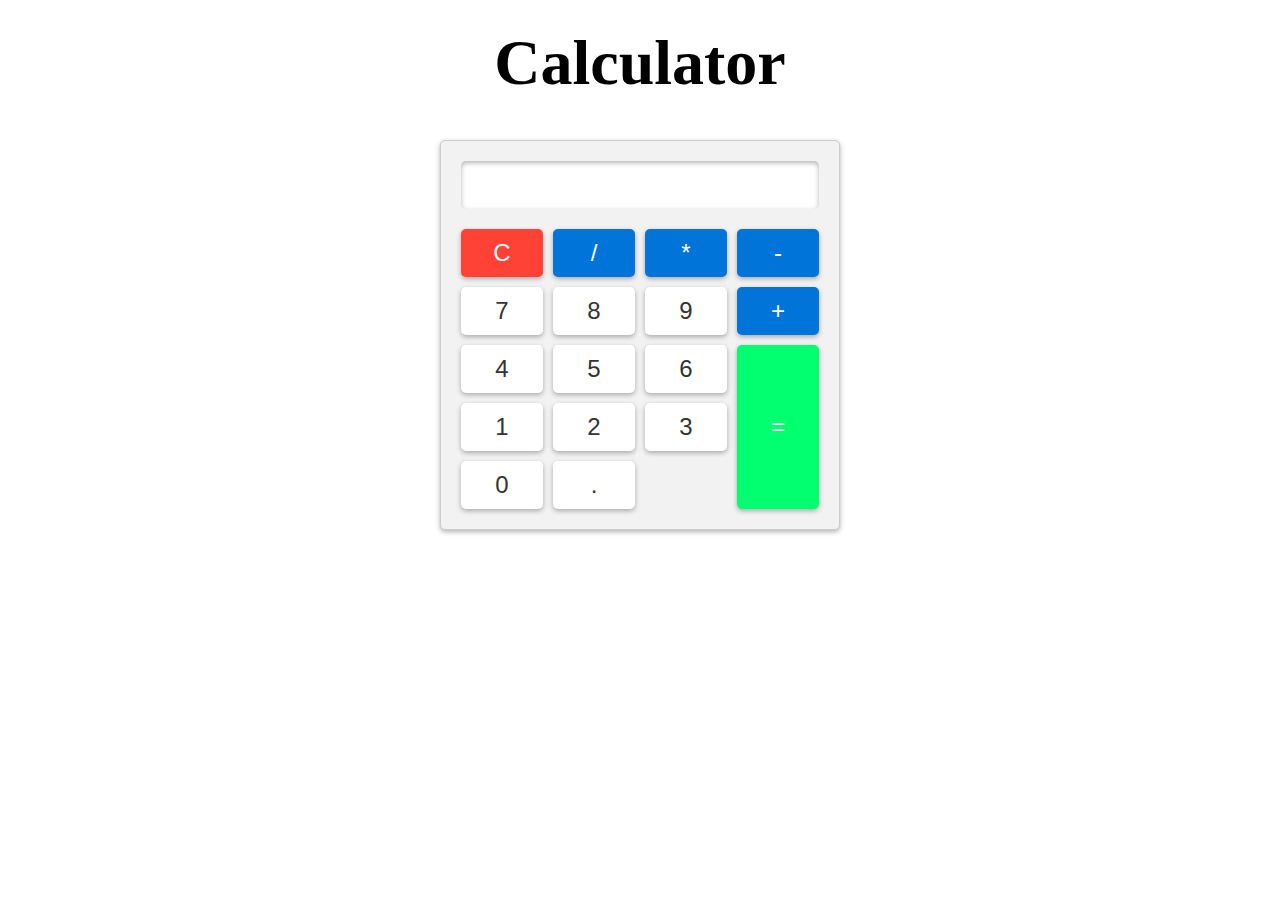
<file: Calculator/index.html>
<!DOCTYPE html>
<html lang="en">
<head>
    <meta charset="UTF-8">
    <meta http-equiv="X-UA-Compatible" content="IE=edge">
    <meta name="viewport" content="width=device-width, initial-scale=1.0">
    <title>Basic Calculator</title>
    <link rel="stylesheet" href="style.css">
</head>
<body>
    <h1 class="header">Calculator</h1>
    <div class="calculator">
        <input type="text" id="result" readonly>
        <div class="buttons">
            <button class="clear">C</button>
            <button class="operator">/</button>
            <button class="operator">*</button>
            <button class="operator">-</button>
            <button class="number">7</button>
            <button class="number">8</button>
            <button class="number">9</button>
            <button class="operator">+</button>
            <button class="number">4</button>
            <button class="number">5</button>
            <button class="number">6</button>
            <button class="equals">=</button>
            <button class="number">1</button>
            <button class="number">2</button>
            <button class="number">3</button>
            <button class="number">0</button>
            <button class="decimal">.</button>
        </div>
    </div>
    <script src="script.js"></script>
</body>
</html>
</file>
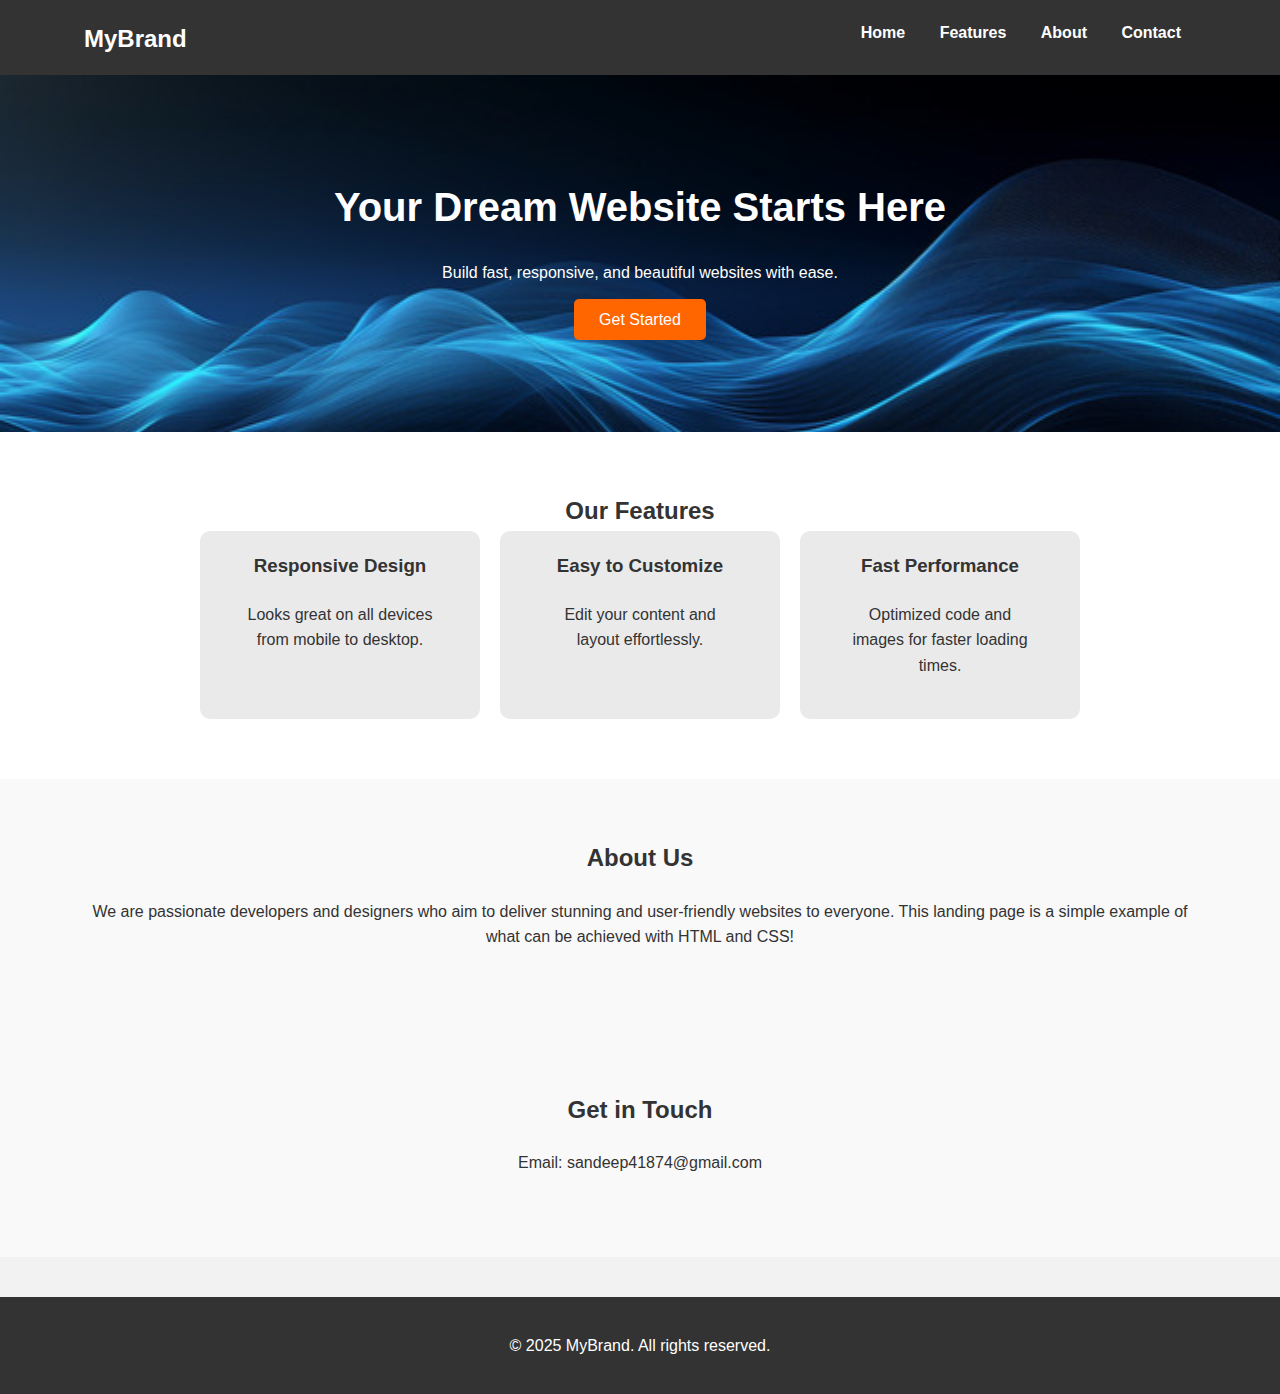
<file: LandingPage/index.html>
<!DOCTYPE html>
<html lang="en">
<head>
  <meta charset="UTF-8">
  <meta name="viewport" content="width=device-width, initial-scale=1">
  <title>Creative Landing Page</title>
  <link rel="stylesheet" href="style.css">
</head>
<body>

  <!-- Header -->
  <header>
    <div class="container">
      <h1 class="logo">MyBrand</h1>
      <nav>
        <ul>
          <li><a href="#">Home</a></li>
          <li><a href="#features">Features</a></li>
          <li><a href="#about">About</a></li>
          <li><a href="#contact">Contact</a></li>
        </ul>
      </nav>
    </div>
  </header>

  <!-- Hero Section -->
  <section class="hero">
    <div class="container">
      <h2>Your Dream Website Starts Here</h2>
      <p>Build fast, responsive, and beautiful websites with ease.</p>
      <a href="#" class="cta-button">Get Started</a>
    </div>
  </section>

  <!-- Features Section -->
  <section id="features" class="features">
    <div class="container">
      <h2>Our Features</h2>
      <div class="feature-boxes">
        <div class="box">
          <h3>Responsive Design</h3>
          <p>Looks great on all devices from mobile to desktop.</p>
        </div>
        <div class="box">
          <h3>Easy to Customize</h3>
          <p>Edit your content and layout effortlessly.</p>
        </div>
        <div class="box">
          <h3>Fast Performance</h3>
          <p>Optimized code and images for faster loading times.</p>
        </div>
      </div>
    </div>
  </section>

  <!-- About Section -->
  <section id="about" class="about">
    <div class="container">
      <h2>About Us</h2>
      <p>We are passionate developers and designers who aim to deliver stunning and user-friendly websites to everyone. This landing page is a simple example of what can be achieved with HTML and CSS!</p>
    </div>
  </section>

  <!-- Contact Section -->
  <section id="contact" class="contact">
    <div class="container">
      <h2>Get in Touch</h2>
      <p>Email: sandeep41874@gmail.com</p>
      
    </div>
  </section>

  <!-- Footer -->
  <footer>
    <div class="container">
      <p>© 2025 MyBrand. All rights reserved.</p>
    </div>
  </footer>

</body>
</html>
</file>
<file: Calculator/style.css>
* {
  box-sizing: border-box;
  margin: 0;
}

.header{
    display: flex;
    justify-content: center;
    margin: 2%;
    font-size: 4rem;
    font-family: Cambria, Cochin, Georgia, Times, 'Times New Roman', serif;
}
.calculator {
  background-color: #f2f2f2;
  padding: 20px;
  max-width: 400px;
  margin: 0 auto;
  border: solid 1px #ccc;
  box-shadow: 0 2px 5px rgba(0, 0, 0, 0.3);
  border-radius: 5px;
  margin-top: 40px;
}

#result{
    width: 100%;
    padding: 10px;
    font-size: 24px;
    border: none;
    box-shadow: 0 2px 5px rgba(0, 0, 0, 0.3) inset;
    border-radius: 5px;
}

.buttons{
    display: grid;
    grid-template-columns: repeat(4, 1fr);
    grid-gap: 10px;
    margin-top: 20px;
}

button{
    padding: 10px;
    font-size: 24px;
    border: none;
    box-shadow: 0 2px 5px rgba(0, 0, 0, 0.3);
    border-radius: 5px;
    cursor: pointer;
    transition: background-color 0.3s ease;

}

button:hover{
    background-color: #ddd;
}

.clear{
    background-color: #ff4136;
    color: #fff;
}

.number, .decimal{
    background-color: #fff;
    color: #333;

}

.operator{
    background-color: #0074d9;
    color: #fff;
}

.equals{
    background-color: #01ff70;
    grid-row: span 3;
    color: #fff;
}
</file>
<file: LandingPage/style.css>
* {
  margin: 0;
  padding: 0;
  box-sizing: border-box;
}

body {
  font-family: 'Segoe UI', Tahoma, Geneva, Verdana, sans-serif;
  line-height: 1.6;
  background: #f2f2f2;
  color: #333;
}

.container {
  width: 90%;
  max-width: 1200px;
  margin: auto;
}

.container p{
    margin: 21px;
}

header {
  background: #333;
  color: white;
  padding: 20px 0;
  height: 75px;
}

header .logo {
  float: left;
  font-size: 24px;
  margin-left: 20px;
}

header nav {
  float: right;
  margin-right: 20px;
}

header nav ul {
  list-style: none;
}

header nav ul li {
  display: inline;
  margin: 0 15px;
}

header nav ul li a {
  color: white;
  text-decoration: none;
  font-weight: bold;
}

.hero {
  background: url('images/bg.jpg') no-repeat center center/cover;
  color: white;
  padding: 100px 0;
  text-align: center;
}

.hero h2 {
  font-size: 40px;
  margin-bottom: 20px;
}

.cta-button {
  background: #ff6600;
  color: white;
  padding: 12px 25px;
  text-decoration: none;
  border-radius: 5px;
}

.features {
  background: white;
  padding: 60px 0;
  text-align: center;
}

.feature-boxes {
  display: flex;
  flex-wrap: wrap;
  gap: 20px;
  justify-content: center;
}

.box {
  background: #eaeaea;
  padding: 20px;
  width: 280px;
  border-radius: 10px;
}

.about, .contact {
  padding: 60px 0;
  background: #f9f9f9;
  text-align: center;
}

footer {
  background: #333;
  color: white;
  text-align: center;
  padding: 15px 0;
  margin-top: 40px;
}
</file>
